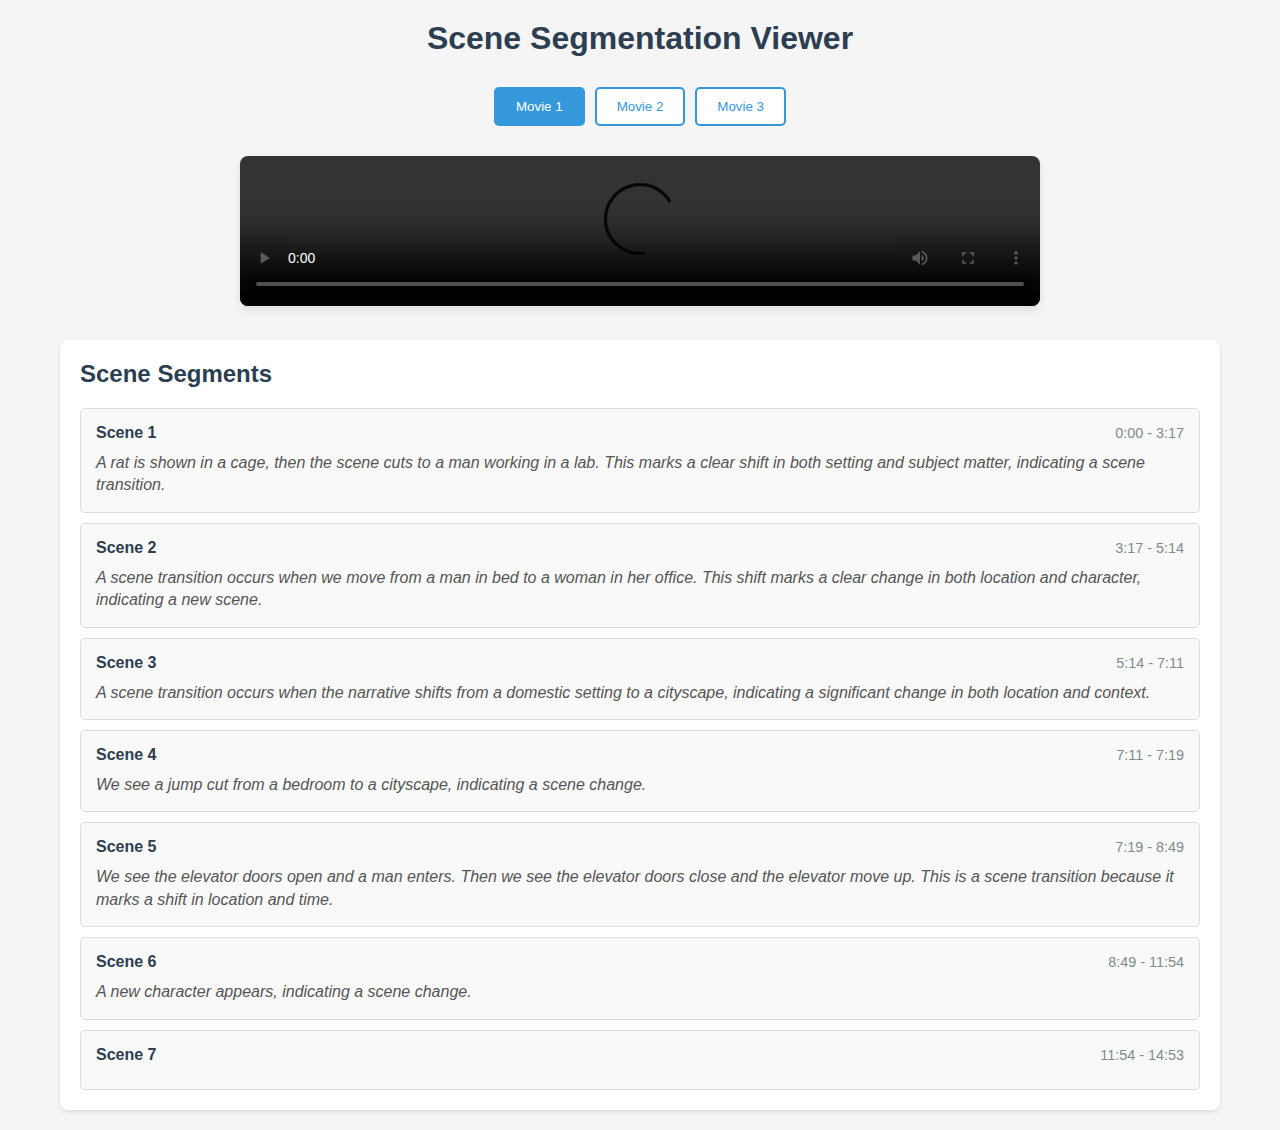
<file: docs/index.html>
<!DOCTYPE html>
<html lang="en">
<head>
    <meta charset="UTF-8">
    <meta name="viewport" content="width=device-width, initial-scale=1.0">
    <title>Scene Segmentation Viewer</title>
    <link rel="stylesheet" href="style.css">
</head>
<body>
    <div class="container">
        <h1>Scene Segmentation Viewer</h1>
        
        <div class="movie-selector">
            <button class="movie-btn active" data-movie="demo-movie">Movie 1</button>
            <button class="movie-btn" data-movie="demo-movie">Movie 2</button>
            <button class="movie-btn" data-movie="demo-movie">Movie 3</button>
        </div>

        <div class="video-container">
            <video id="videoPlayer" src="https://github.com/nimrodberman/seg-vlm/releases/download/v1.0/demo.mp4" controls>
                Your browser does not support the video tag.
            </video>
        </div>

        <div class="segments-container">
            <h2>Scene Segments</h2>
            <div id="segmentsList" class="segments-list"></div>
        </div>
    </div>

    <script src="script.js"></script>
</body>
</html>
</file>
<file: docs/style.css>
* {
    margin: 0;
    padding: 0;
    box-sizing: border-box;
}

body {
    font-family: Arial, sans-serif;
    background-color: #f5f5f5;
    color: #333;
}

.container {
    max-width: 1200px;
    margin: 0 auto;
    padding: 20px;
}

h1 {
    text-align: center;
    margin-bottom: 30px;
    color: #2c3e50;
}

.movie-selector {
    display: flex;
    justify-content: center;
    gap: 10px;
    margin-bottom: 30px;
}

.movie-btn {
    padding: 10px 20px;
    border: 2px solid #3498db;
    background-color: white;
    color: #3498db;
    cursor: pointer;
    border-radius: 5px;
    transition: all 0.3s;
}

.movie-btn:hover {
    background-color: #3498db;
    color: white;
}

.movie-btn.active {
    background-color: #3498db;
    color: white;
}

.video-container {
    text-align: center;
    margin-bottom: 30px;
}

#videoPlayer {
    width: 100%;
    max-width: 800px;
    height: auto;
    border-radius: 8px;
    box-shadow: 0 4px 8px rgba(0,0,0,0.1);
}

.segments-container {
    background-color: white;
    padding: 20px;
    border-radius: 8px;
    box-shadow: 0 2px 4px rgba(0,0,0,0.1);
}

.segments-container h2 {
    margin-bottom: 20px;
    color: #2c3e50;
}

.segments-list {
    display: flex;
    flex-direction: column;
    gap: 10px;
}

.segment-item {
    padding: 15px;
    border: 1px solid #ddd;
    border-radius: 5px;
    cursor: pointer;
    transition: all 0.3s;
    background-color: #f9f9f9;
}

.segment-item:hover {
    background-color: #e8f4f8;
    border-color: #3498db;
}

.segment-header {
    display: flex;
    justify-content: space-between;
    align-items: center;
    margin-bottom: 10px;
}

.segment-title {
    font-weight: bold;
    color: #2c3e50;
}

.segment-time {
    color: #7f8c8d;
    font-size: 0.9em;
}

.segment-reasoning {
    color: #555;
    line-height: 1.4;
    font-style: italic;
}
</file>
